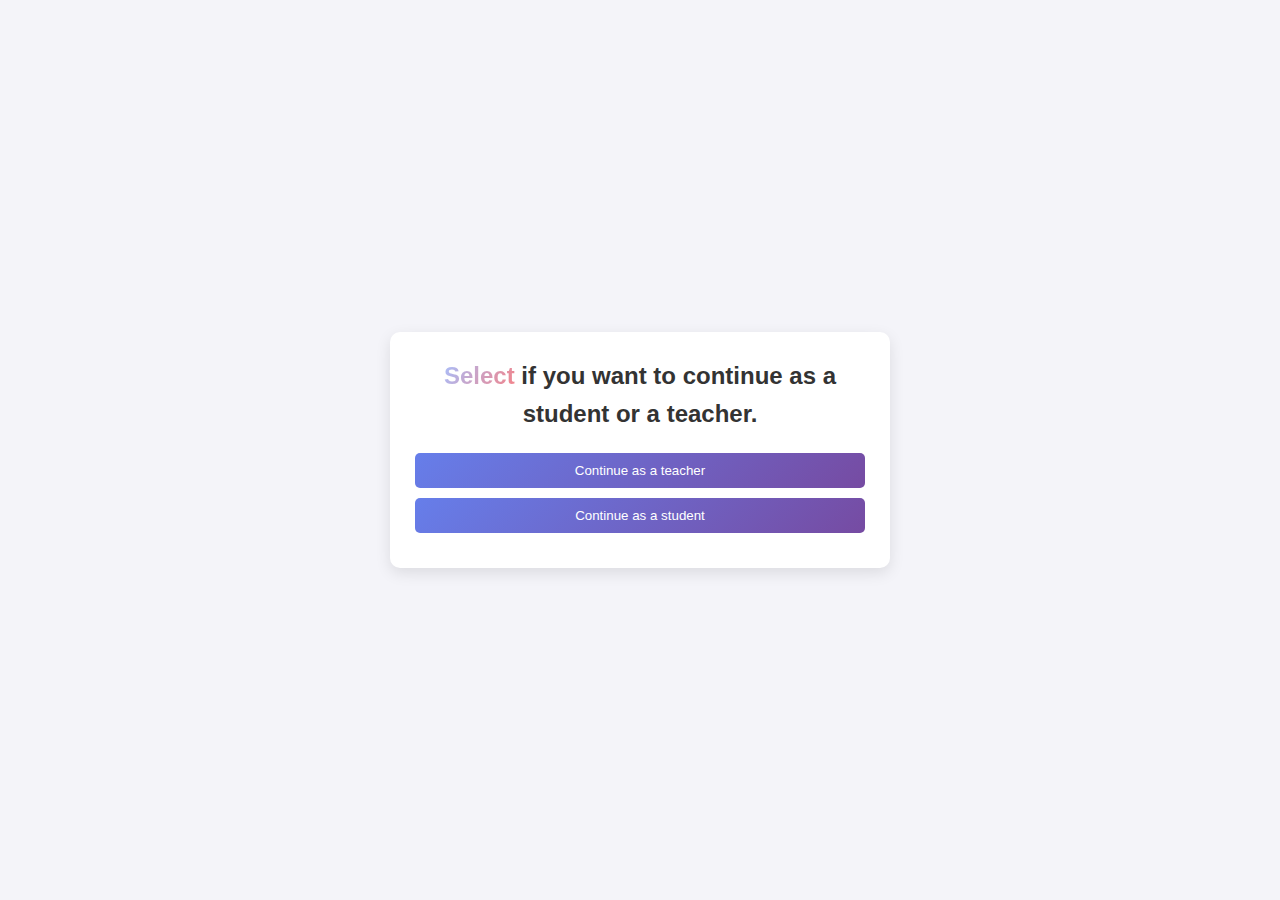
<file: index.html>
<!DOCTYPE html>
<html lang="en">
<head>
    <meta charset="UTF-8">
    <meta name="viewport" content="width=device-width, initial-scale=1.0">
    <title>Check-in</title>
    <link rel="stylesheet" href="index.css">
</head>
<body>
    <div class="container">
        <h1>
            <span class="highlight">Select</span> if you want to continue as a student or a teacher.
            
        </h1>
        
        <form id="checkInForm">
            <button type="submit" class="submit-btn">Continue as a teacher</button>
            <button type="submit" class="submit-btn">Continue as a student</button>
        </form>
    </div>
</body>
</html>
</file>
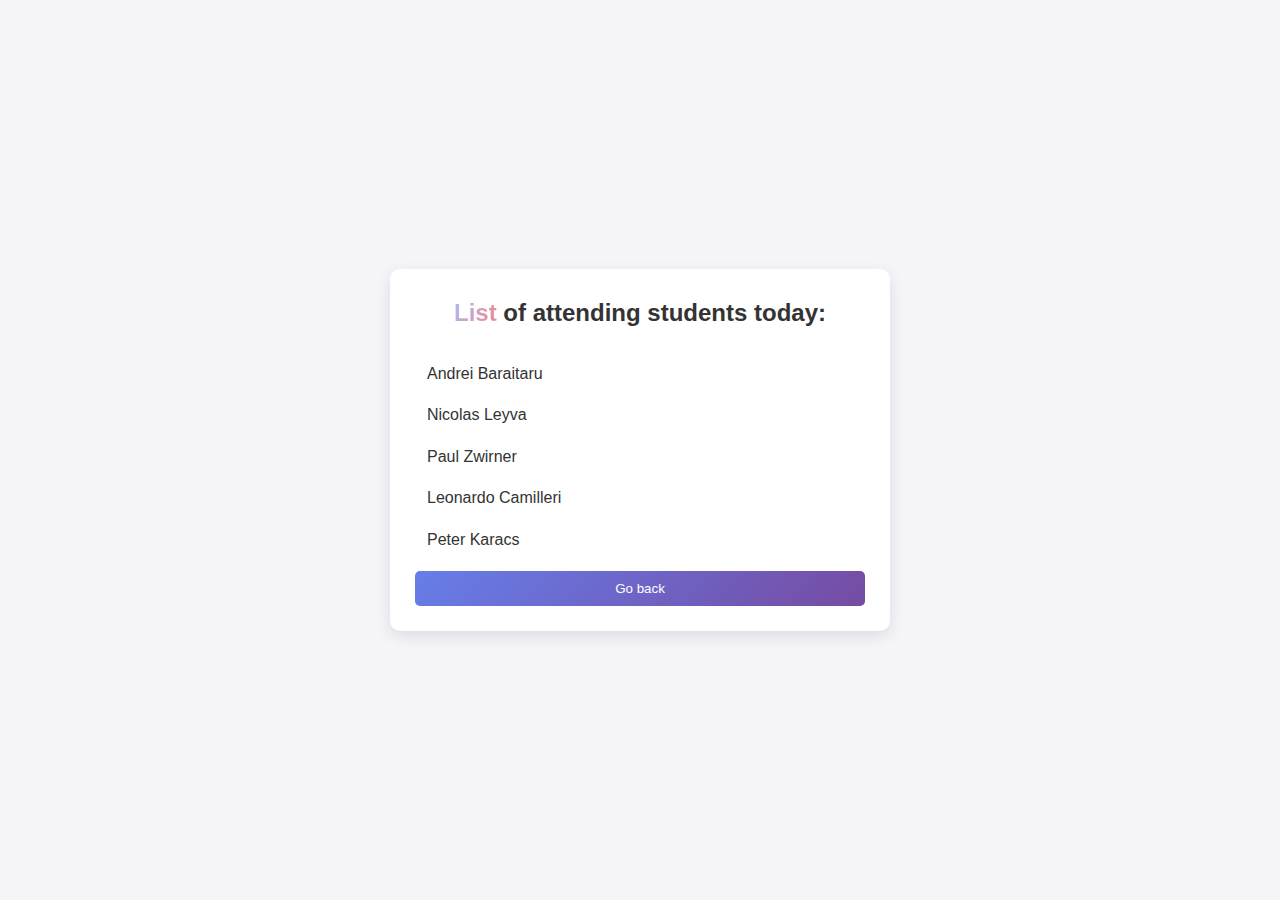
<file: present.html>
<!DOCTYPE html>
<html lang="en">
<head>
    <meta charset="UTF-8">
    <meta name="viewport" content="width=device-width, initial-scale=1.0">
    <title>Attending Students</title>
    <link rel="stylesheet" href="present.css">
</head>
<body>
    <div class="container">
        <h1>
            <span class="highlight">List</span> of attending students today: 
        </h1>
        <ul class="present">
            <li>Andrei Baraitaru</li> 
            <li>Nicolas Leyva</li> 
            <li>Paul Zwirner</li>
            <li>Leonardo Camilleri</li>
            <li>Peter Karacs</li>
        </ul>
        
        <form id="checkInForm">
            <a href="teachers.html"><button type="submit" class="submit-btn">Go back</button></a>
        </form>
    </div>
</body>
</html>
</file>
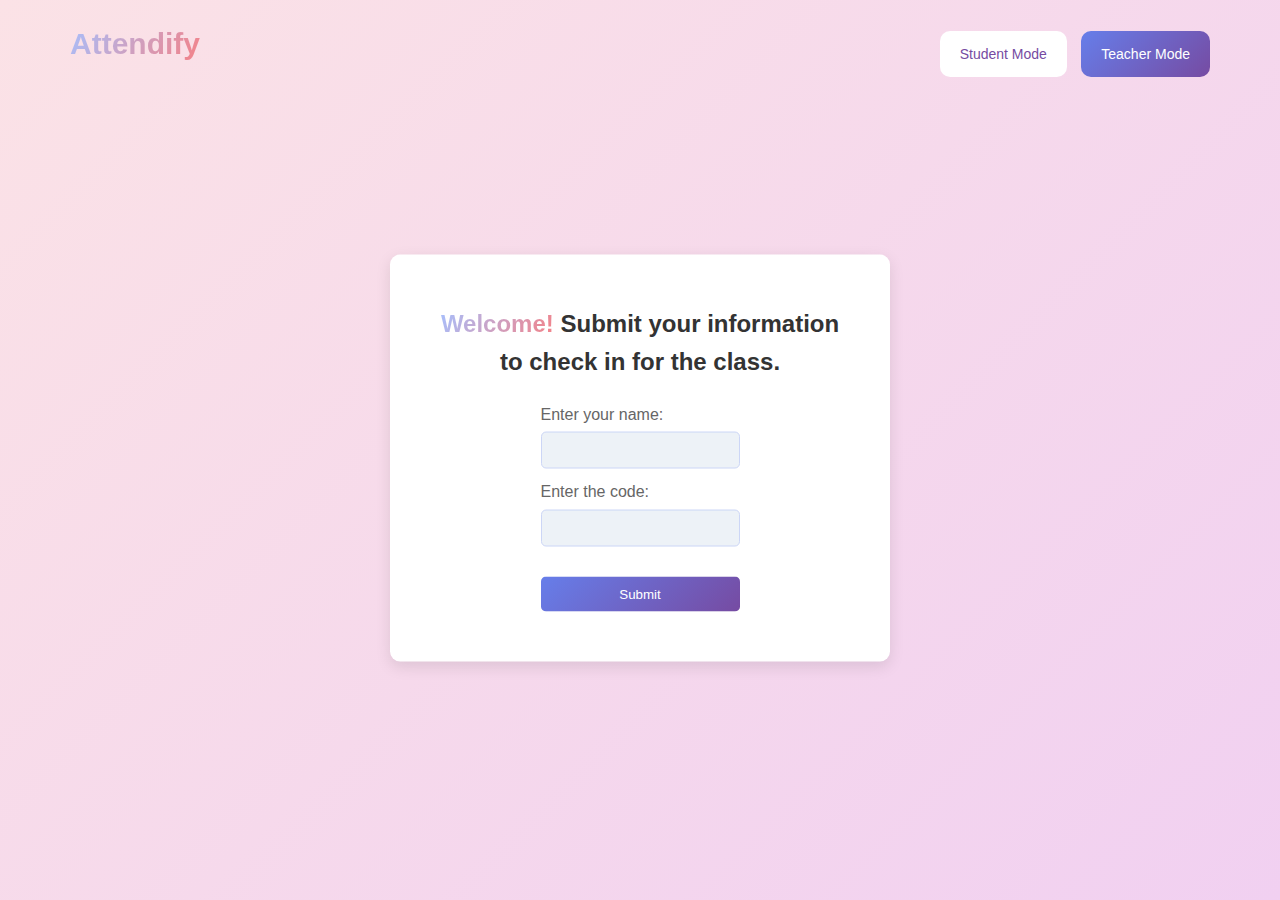
<file: student.html>
<!DOCTYPE html>
<html lang="en">
<head>
    <meta charset="UTF-8">
    <meta name="viewport" content="width=device-width, initial-scale=1.0">
    <title>Student Page</title>
    <link rel="stylesheet" href="student.css">
</head>
<body>
    <div class="page-wrapper">
        <header class="page-header">
            <h1 id="attendify-title">Attendify</h1>
            <div class="mode-buttons">
                <button type="button" class="mode-btn" id="student-mode">Student Mode</button>
                <a href="teachers.html"><button type="button" class="mode-btn" id="teacher-mode">Teacher Mode</button></a>
            </div>
        </header>
    <div class="container">
        <h1>
            <span class="highlight">Welcome! 
                
            </span>
            Submit your information to check in for the class.
        </h1>
        
        <form id="checkInForm">
            <div class="input-group">
                <label for="name">Enter your name:</label>
                <input type="text" id="name" name="name" required>
                <label for="code">Enter the code:</label>
                <input type="text" id="code" name="code" required>
            </div>
            <button type="submit" class="submit-btn">Submit</button>
        </form>
    </div>
</body>
</html>
</file>
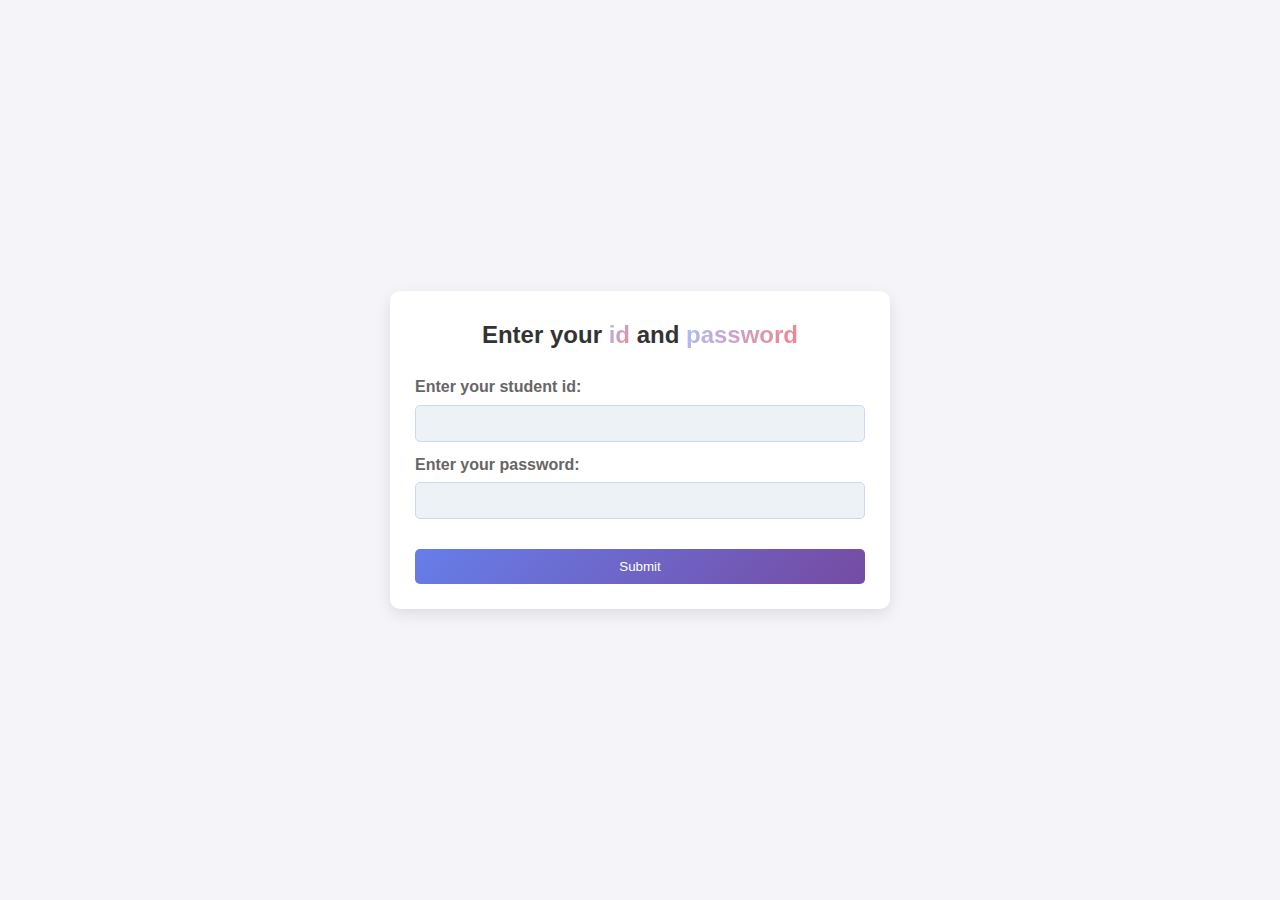
<file: studentlogin.html>
<!DOCTYPE html>
<html lang="en">
<head>
    <meta charset="UTF-8">
    <meta name="viewport" content="width=device-width, initial-scale=1.0">
    <title>Student Log In</title>
    <link rel="stylesheet" href="studentlogin.css">
</head>
<body>
    <div class="container">
        <h1>
            Enter your <span class="highlight">id</span> and <span class="highlight">password</span>
            
        </h1>
        
        <form id="checkInForm">
            <div class="input-group">
                <label for="name">Enter your student id:</label>
                <input type="text" id="name" name="name" required>
                <label for="name">Enter your password:</label>
                <input type="password" id="name" name="name" required>
            </div>
            <button type="submit" class="submit-btn">Submit</button>
        </form>
    </div>
</body>
</html>
</file>
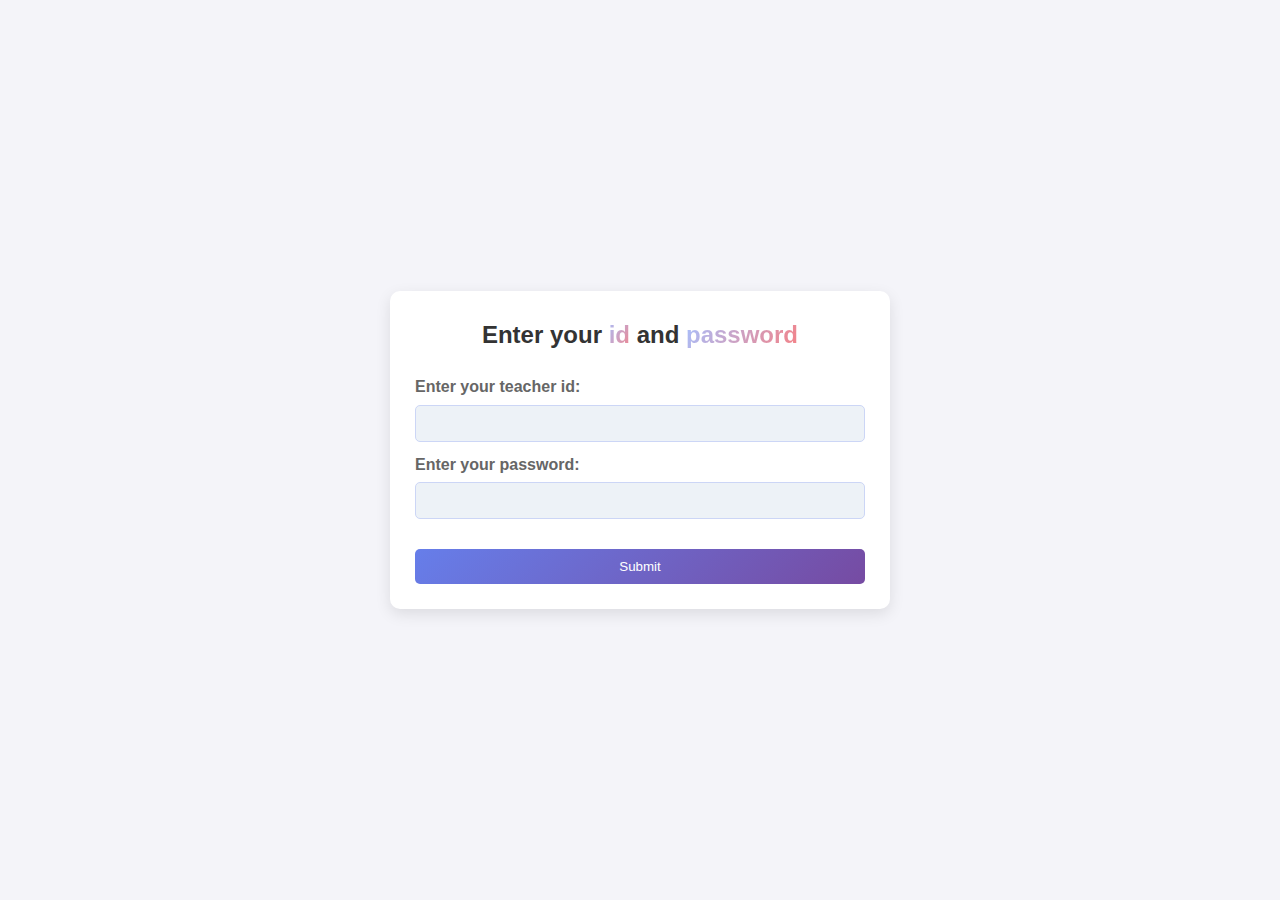
<file: teacherlogin.html>
<!DOCTYPE html>
<html lang="en">
<head>
    <meta charset="UTF-8">
    <meta name="viewport" content="width=device-width, initial-scale=1.0">
    <title>Teacher Log In</title>
    <link rel="stylesheet" href="teacherlogin.css">
</head>
<body>
    <div class="container">
        <h1>
            Enter your <span class="highlight">id</span> and <span class="highlight">password</span>
            
        </h1>
        
        <form id="checkInForm">
            <div class="input-group">
                <label for="name">Enter your teacher id:</label>
                <input type="text" id="name" name="name" required>
                <label for="name">Enter your password:</label>
                <input type="password" id="name" name="name" required>
            </div>
            <button type="submit" class="submit-btn">Submit</button>
        </form>
    </div>
</body>
</html>
</file>
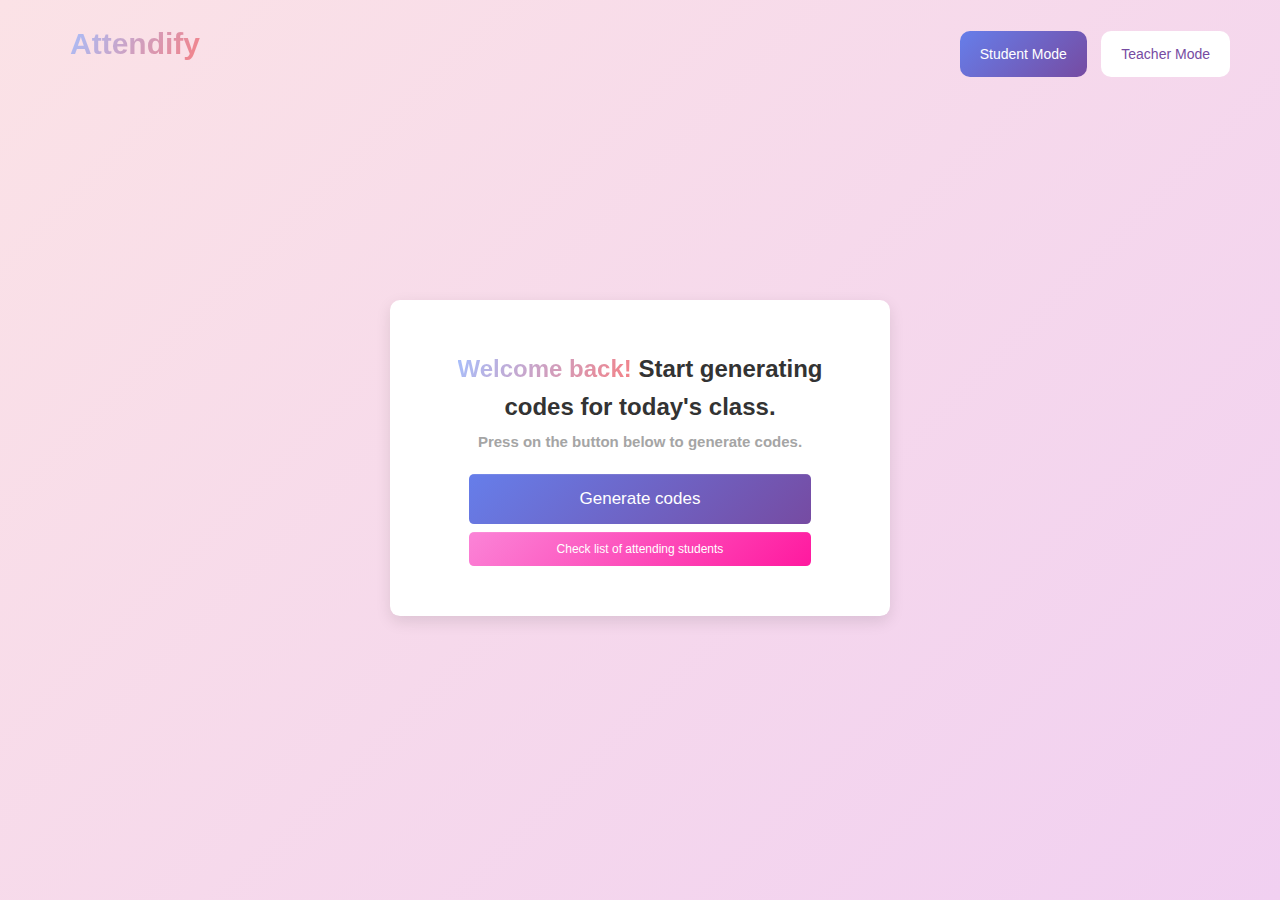
<file: teachers.html>
<!DOCTYPE html>
<html lang="en">
<head>
    <meta charset="UTF-8">
    <meta name="viewport" content="width=device-width, initial-scale=1.0">
    <title>Teacher Page</title>
    <link rel="stylesheet" href="teachers.css">
</head>
<body>
    <div class="page-wrapper">
        <header class="page-header">
            <h1 id="attendify-title">Attendify</h1>
            <div class="mode-buttons">
                <a href="student.html"><button type="button" class="mode-btn" id="student-mode">Student Mode</button></a>
                <button type="button" class="mode-btn" id="teacher-mode">Teacher Mode</button>
            </div>
        </header>
    <div class="container">
        <h1>
            <span class="highlight">Welcome back! 
                
            </span>
            Start generating codes for today's class.
        </h1>
        <h2 class="generate">
            Press on the button below to generate codes.
        </h2>
        
        <form id="checkInForm">
            <button type="Generate" class="submit-btn">Generate codes</button>
            <button type="Check" class="submit-btn2">Check list of attending students</button>
        </form>
    </div>
</body>
</html>
</file>
<file: index.css>
* {
    margin: 0;
    padding: 0;
    box-sizing: border-box;
}

body {
    font-family: 'Segoe UI', Tahoma, Geneva, Verdana, sans-serif;
    background-color: #f4f4f9;
    color: #333;
    line-height: 1.6;
    display: flex;
    justify-content: center;
    align-items: center;
    height: 100vh;
    padding: 0 20px;
}

.container {
    background: white;
    padding: 25px;
    border-radius: 10px;
    box-shadow: 0 5px 15px rgba(0,0,0,0.1);
    width: 100%;
    max-width: 500px;
}

h1 {
    text-align: center;
    margin-bottom: 20px;
    font-size: 24px;
}

.highlight {
    color: #5d647b;
    font-weight: 700;
    display: inline-block;
    background: linear-gradient(120deg, #a6c0fe 0%, #f68084 100%);
    -webkit-background-clip: text;
    -webkit-text-fill-color: transparent;
}

.input-group {
    margin-bottom: 20px;
}

label {
    display: block;
    margin-bottom: 5px;
    font-weight: 600;
    color: #666;
}

input[type="text"] {
    width: 100%;
    padding: 10px;
    border: none;
    border-radius: 5px;
    background: #edf2f7;
    margin-bottom: 10px;
    border: 1px solid #ccd6f6;
}

input[type="text"]:focus {
    outline: none;
    border-color: #a6c0fe;
}

input[type="password"] {
    width: 100%;
    padding: 10px;
    border: none;
    border-radius: 5px;
    background: #edf2f7;
    margin-bottom: 10px;
    border: 1px solid #ccd6f6;
}

input[type="password"]:focus {
    outline: none;
    border-color: #a6c0fe;
}

.submit-btn {
    width: 100%;
    padding: 10px;
    border: none;
    border-radius: 5px;
    background-image: linear-gradient(135deg, #667eea 0%, #764ba2 100%);
    color: white;
    cursor: pointer;
    transition: background-color 0.3s ease;
    margin-bottom:10px;
}

.submit-btn:hover {
    background-image: linear-gradient(135deg, #667eea 0%, #764ba2 80%);
}

@media (max-width: 600px) {
    .container {
        width: 100%;
        max-width: none;
        box-shadow: none;
        margin: 20px;
        padding: 15px;
    }

    .submit-btn {
        padding: 15px;
    }
}
</file>
<file: present.css>
* {
    margin: 0;
    padding: 0;
    box-sizing: border-box;
}

body {
    font-family: 'Segoe UI', Tahoma, Geneva, Verdana, sans-serif;
    background-color: #f4f4f9;
    color: #333;
    line-height: 1.6;
    display: flex;
    justify-content: center;
    align-items: center;
    height: 100vh;
    padding: 0 20px;
}

.container {
    background: white;
    padding: 25px;
    border-radius: 10px;
    box-shadow: 0 5px 15px rgba(0,0,0,0.1);
    width: 100%;
    max-width: 500px;
}



h1 {
    text-align: center;
    margin-bottom: 20px;
    font-size: 24px;
}

.present{
    text-align: left;
    margin-bottom: 10px;
    padding-bottom: 0px;
    font-size: 16px;
}

.present {
    list-style-type: none;
    padding: 0;
    margin: 0;
    background: white;
    width: 200px;
    margin-bottom:10px;
}

.present li {
    padding: 8px 12px;
    color: rgb(245, 245, 245)333;
    font-family: Arial, sans-serif;
}

.present li:last-child {
    border-bottom: none;
    
}



.highlight {
    color: #5d647b;
    font-weight: 700;
    display: inline-block;
    background: linear-gradient(120deg, #a6c0fe 0%, #f68084 100%);
    -webkit-background-clip: text;
    -webkit-text-fill-color: transparent;
}


.input-group {
    margin-bottom: 20px;
}

label {
    display: block;
    margin-bottom: 5px;
    font-weight: 600;
    color: #666;
}

input[type="text"] {
    width: 100%;
    padding: 10px;
    border: none;
    border-radius: 5px;
    background: #edf2f7;
    margin-bottom: 10px;
    border: 1px solid #ccd6f6;
}

input[type="text"]:focus {
    outline: none;
    border-color: #a6c0fe;
}

input[type="password"] {
    width: 100%;
    padding: 10px;
    border: none;
    border-radius: 5px;
    background: #edf2f7;
    margin-bottom: 10px;
    border: 1px solid #ccd6f6;
}

input[type="password"]:focus {
    outline: none;
    border-color: #a6c0fe;
}

.submit-btn {
    width: 100%;
    padding: 10px;
    border: none;
    border-radius: 5px;
    background-image: linear-gradient(135deg, #667eea 0%, #764ba2 100%);
    color: white;
    cursor: pointer;
    transition: background-color 0.3s ease;
}

.submit-btn:hover {
    background-image: linear-gradient(135deg, #667eea 0%, #764ba2 80%);
}

@media (max-width: 600px) {
    .container {
        width: 100%;
        max-width: none;
        box-shadow: none;
        margin: 20px;
        padding: 15px;
    }

    .submit-btn {
        padding: 15px;
    }
}
</file>
<file: student.css>
* {
    margin: 0;
    padding: 0;
    box-sizing: border-box;
}

body {
    font-family: 'Segoe UI', Tahoma, Geneva, Verdana, sans-serif;
    background-image: linear-gradient(135deg,rgb(251, 226, 230),rgb(241, 208, 241));
    color: #333;
    line-height: 1.6;
    display: flex;
    justify-content: center;
    align-items: center;
    height: 100%;
    padding: 0 20px;
}

.page-wrapper {
    display: flex;
    flex-direction: column;
    height: 100vh;
    max-width: 100%;
    width:100%;
}

.page-header {
    display: flex;
    justify-content: space-between;
    align-items: center;
    padding: 20px;
}

#attendify-title {
}

.mode-buttons {
}

.container {
    display: flex;
    justify-content: center;
    align-items: center;
    flex-direction: column;
}

.header {
    width: 100%;
    display: flex;
    justify-content: space-between;
    align-items: center;
    padding: 20px;
    box-sizing: border-box;
}

#attendify-title {
    font-size: 30px;
    font-weight: 700;
    background: linear-gradient(120deg, #a6c0fe 0%, #f68084 100%);
    -webkit-background-clip: text;
    -webkit-text-fill-color: transparent;
    margin-left: 30px;
}

.mode-btn {
    padding: 15px 20px;
    border-width: 0px;
    border-radius: 10px;
    color: #764ba2;
    cursor: pointer;
    transition: background-color 0.3s ease;
    background-image: linear-gradient(135deg, #ffffff 0%, #ffffff 100%);
    margin-right: 10px;
    font-size:14px;
}

.mode-btn:last-child {
    margin-right: 30px;
    background-image: linear-gradient(135deg, #667eea 0%, #764ba2 100%);
    color: white;
    border-width: 0px;
}

.mode-btn:last-child:hover {
    background-image: linear-gradient(135deg, #667eea 0%, #764ba2 80%);
}

.container {
    background: white;
    padding: 50px;
    border-radius: 10px;
    box-shadow: 0 5px 15px rgba(0, 0, 0, 0.1);
    width: 100%;
    max-width: 500px;
    margin-top:-100px;
}

.container {
    position: relative;
    top: 50%;
    left: 50%;
    transform: translate(-50%, -50%);
}

h1 {
    text-align: center;
    margin-bottom: 20px;
    font-size: 24px;
}

.highlight {
    color: #5d647b;
    font-weight: 700;
    display: inline-block;
    background: linear-gradient(120deg, #a6c0fe 0%, #f68084 100%);
    -webkit-background-clip: text;
    -webkit-text-fill-color: transparent;
}

.input-group {
    margin-bottom: 20px;
}

label {
    display: block;
    margin-bottom: 5px;
    font-weight: 500;
    color: #666;
}

input[type="text"] {
    width: 100%;
    padding: 10px;
    border: none;
    border-radius: 5px;
    background: #edf2f7;
    margin-bottom: 10px;
    border: 1px solid #ccd6f6;
}

input[type="text"]:focus {
    outline: none;
    border-color: #a6c0fe;
}

.submit-btn {
    width: 100%;
    padding: 10px;
    border: none;
    border-radius: 5px;
    background-image: linear-gradient(135deg, #667eea 0%, #764ba2 100%);
    color: white;
    cursor: pointer;
    transition: background-color 0.3s ease;
}

.submit-btn:hover {
    background-image: linear-gradient(135deg, #667eea 0%, #764ba2 80%);
}

@media (max-width: 600px) {
    .container {
        width: 100%;
        max-width: none;
        box-shadow: none;
        margin: 10px;
        padding: 15px;
    }

    .submit-btn {
        padding: 15px;
    }
}
</file>
<file: studentlogin.css>
* {
    margin: 0;
    padding: 0;
    box-sizing: border-box;
}

body {
    font-family: 'Segoe UI', Tahoma, Geneva, Verdana, sans-serif;
    background-color: #f4f4f9;
    color: #333;
    line-height: 1.6;
    display: flex;
    justify-content: center;
    align-items: center;
    height: 100vh;
    padding: 0 20px;
}

.container {
    background: white;
    padding: 25px;
    border-radius: 10px;
    box-shadow: 0 5px 15px rgba(0,0,0,0.1);
    width: 100%;
    max-width: 500px;
}

h1 {
    text-align: center;
    margin-bottom: 20px;
    font-size: 24px;
}

.highlight {
    color: #5d647b;
    font-weight: 700;
    display: inline-block;
    background: linear-gradient(120deg, #a6c0fe 0%, #f68084 100%);
    -webkit-background-clip: text;
    -webkit-text-fill-color: transparent;
}

.input-group {
    margin-bottom: 20px;
}

label {
    display: block;
    margin-bottom: 5px;
    font-weight: 600;
    color: #666;
}

input[type="text"] {
    width: 100%;
    padding: 10px;
    border: none;
    border-radius: 5px;
    background: #edf2f7;
    margin-bottom: 10px;
    border: 1px solid #ccd6f6;
}

input[type="text"]:focus {
    outline: none;
    border-color: #a6c0fe;
}

input[type="password"] {
    width: 100%;
    padding: 10px;
    border: none;
    border-radius: 5px;
    background: #edf2f7;
    margin-bottom: 10px;
    border: 1px solid #ccd6f6;
}

input[type="password"]:focus {
    outline: none;
    border-color: #a6c0fe;
}

.submit-btn {
    width: 100%;
    padding: 10px;
    border: none;
    border-radius: 5px;
    background-image: linear-gradient(135deg, #667eea 0%, #764ba2 100%);
    color: white;
    cursor: pointer;
    transition: background-color 0.3s ease;
}

.submit-btn:hover {
    background-image: linear-gradient(135deg, #667eea 0%, #764ba2 80%);
}

/* Responsive design for smaller screens */
@media (max-width: 600px) {
    .container {
        width: 100%;
        max-width: none;
        box-shadow: none;
        margin: 20px;
        padding: 15px;
    }

    .submit-btn {
        padding: 15px;
    }
}
</file>
<file: teacherlogin.css>
* {
    margin: 0;
    padding: 0;
    box-sizing: border-box;
}

body {
    font-family: 'Segoe UI', Tahoma, Geneva, Verdana, sans-serif;
    background-color: #f4f4f9;
    color: #333;
    line-height: 1.6;
    display: flex;
    justify-content: center;
    align-items: center;
    height: 100vh;
    padding: 0 20px;
}

.container {
    background: white;
    padding: 25px;
    border-radius: 10px;
    box-shadow: 0 5px 15px rgba(0,0,0,0.1);
    width: 100%;
    max-width: 500px;
}

h1 {
    text-align: center;
    margin-bottom: 20px;
    font-size: 24px;
}

.highlight {
    color: #5d647b;
    font-weight: 700;
    display: inline-block;
    background: linear-gradient(120deg, #a6c0fe 0%, #f68084 100%);
    -webkit-background-clip: text;
    -webkit-text-fill-color: transparent;
}

.input-group {
    margin-bottom: 20px;
}

label {
    display: block;
    margin-bottom: 5px;
    font-weight: 600;
    color: #666;
}

input[type="text"] {
    width: 100%;
    padding: 10px;
    border: none;
    border-radius: 5px;
    background: #edf2f7;
    margin-bottom: 10px;
    border: 1px solid #ccd6f6;
}

input[type="text"]:focus {
    outline: none;
    border-color: #a6c0fe;
}

input[type="password"] {
    width: 100%;
    padding: 10px;
    border: none;
    border-radius: 5px;
    background: #edf2f7;
    margin-bottom: 10px;
    border: 1px solid #ccd6f6;
}

input[type="password"]:focus {
    outline: none;
    border-color: #a6c0fe;
}

.submit-btn {
    width: 100%;
    padding: 10px;
    border: none;
    border-radius: 5px;
    background-image: linear-gradient(135deg, #667eea 0%, #764ba2 100%);
    color: white;
    cursor: pointer;
    transition: background-color 0.3s ease;
}

.submit-btn:hover {
    background-image: linear-gradient(135deg, #667eea 0%, #764ba2 80%);
}

/* Responsive design for smaller screens */
@media (max-width: 600px) {
    .container {
        width: 100%;
        max-width: none;
        box-shadow: none;
        margin: 20px;
        padding: 15px;
    }

    .submit-btn {
        padding: 15px;
    }
}
</file>
<file: teachers.css>
* {
    margin: 0;
    padding: 0;
    box-sizing: border-box;
}

body {
    font-family: 'Segoe UI', Tahoma, Geneva, Verdana, sans-serif;
    background-image: linear-gradient(135deg,rgb(251, 226, 230),rgb(241, 208, 241));
    color: #333;
    line-height: 1.6;
    display: flex;
    justify-content: center;
    align-items: center;
    height: 100%;
    padding: 0 20px;
}

.page-wrapper {
    display: flex;
    flex-direction: column;
    height: 100vh;
    max-width: 100%;
    width:100%;
}

.page-header {
    display: flex;
    justify-content: space-between;
    align-items: center;
    padding: 20px;
}

#attendify-title {
}

.mode-buttons {
}

.container {
    display: flex;
    justify-content: center;
    align-items: center;
    flex-direction: column;
}

.header {
    width: 100%;
    display: flex;
    justify-content: space-between;
    align-items: center;
    padding: 20px;
    box-sizing: border-box;
}

#attendify-title {
    font-size: 30px;
    font-weight: 700;
    background: linear-gradient(120deg, #a6c0fe 0%, #f68084 100%);
    -webkit-background-clip: text;
    -webkit-text-fill-color: transparent;
    margin-left: 30px;
}

.mode-btn {
    padding: 15px 20px;
    border-width: 0px;
    border-radius: 10px;
    color: #764ba2;
    cursor: pointer;
    transition: background-color 0.3s ease;
    background-image: linear-gradient(135deg, #ffffff 0%, #ffffff 100%);
    margin-right: 10px;
    font-size:14px;
}

.mode-btn:first-child {
    margin-left: 30px;
    background-image: linear-gradient(135deg, #667eea 0%, #764ba2 100%);
    color: white;
    border-width: 0px;
}

.mode-btn:first-child:hover {
    background-image: linear-gradient(135deg, #667eea 0%, #764ba2 80%);
}

.container {
    background: white;
    padding: 50px;
    border-radius: 10px;
    box-shadow: 0 5px 15px rgba(0, 0, 0, 0.1);
    width: 100%;
    max-width: 500px;
    margin-top:-100px;
}

.container {
    position: relative;
    top: 50%;
    left: 50%;
    transform: translate(-50%, -50%);
}

h1 {
    text-align: center;
    margin-bottom: 20px;
    font-size: 24px;
}

.highlight {
    color: #5d647b;
    font-weight: 700;
    display: inline-block;
    background: linear-gradient(120deg, #a6c0fe 0%, #f68084 100%);
    -webkit-background-clip: text;
    -webkit-text-fill-color: transparent;
}

.generate{
    font-size:15px;
    color:rgb(165, 165, 165);
    font-weight: light;
    padding-bottom:20px;
    margin-top:-17px;
}

.submit-btn {
    width: 100%;
    padding: 15px;
    border: none;
    border-radius: 5px;
    background-image: linear-gradient(135deg, #667eea 0%, #764ba2 100%);
    color: white;
    cursor: pointer;
    transition: background-color 0.3s ease;
    font-size:17px;
}

.submit-btn:hover {
    background-image: linear-gradient(135deg, #667eea 0%, #764ba2 80%);
}

.submit-btn2 {
    width: 100%;
    padding: 10px;
    border: none;
    border-radius: 5px;
    background-image: linear-gradient(135deg, #fb84d7 0%, rgb(255, 25, 159) 100%);
    color: white;
    cursor: pointer;
    transition: background-color 0.3s ease;
    font-size:12px;
    margin-top:8px;
}

@media (max-width: 600px) {
    .container {
        width: 100%;
        max-width: none;
        box-shadow: none;
        margin: 10px;
        padding: 15px;
    }

    .submit-btn {
        padding: 15px;
    }
}
</file>
